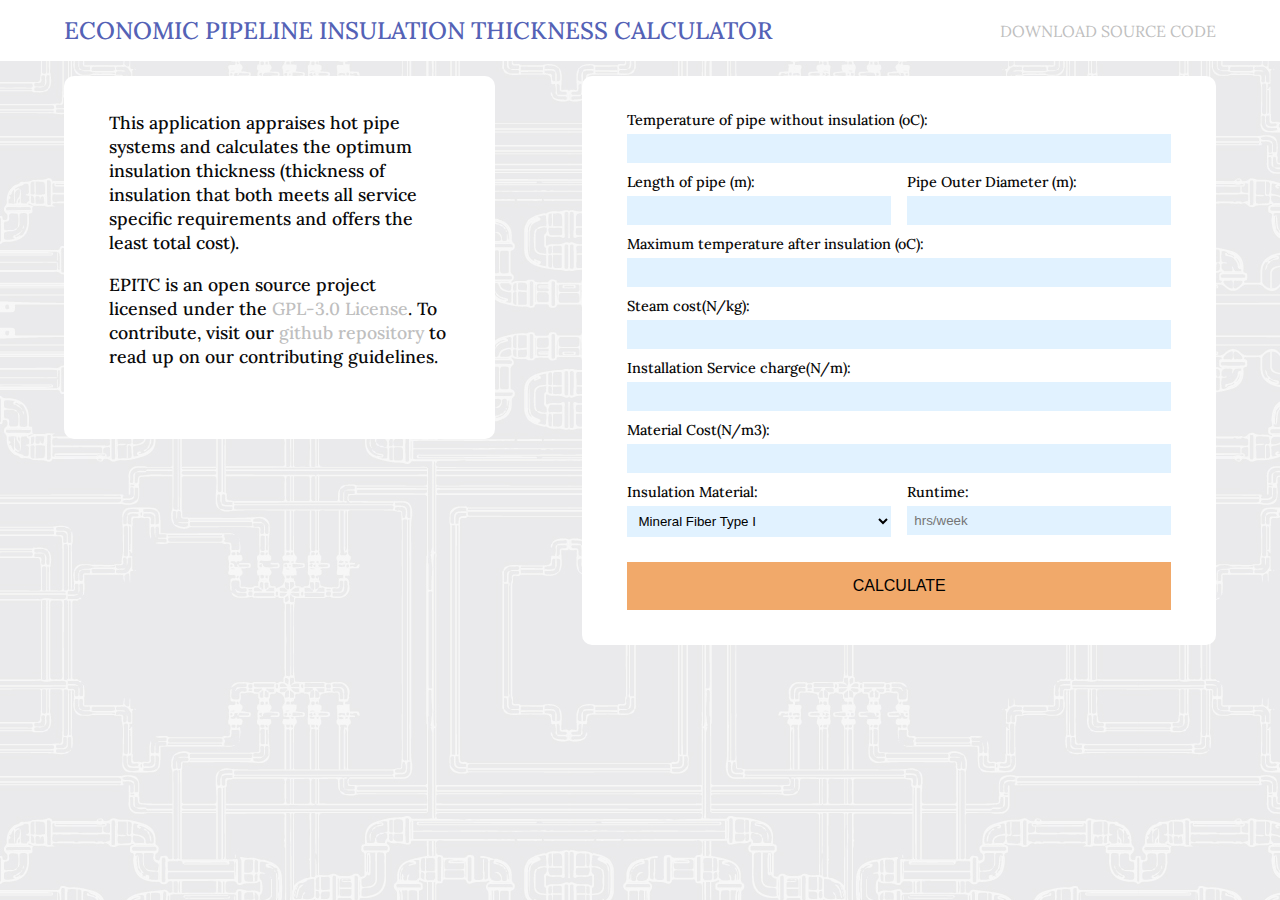
<file: templates/index.html>
<!DOCTYPE html>
<html lang="en">

<head>
    <meta charset="UTF-8">
    <meta name="viewport" content="width=device-width, initial-scale=1.0">
    <link rel="stylesheet" href="../static/style.css">
    <title>EPITC</title>
</head>

<body>
    <div class="header">
        <div class="heading">
            <a href="">
                <h1>ECONOMIC PIPELINE INSULATION THICKNESS CALCULATOR</h1>
            </a>
        </div>
        <a id="gh-link" href="https://github.com/cechiorlu/epitc" target="_blank" rel="noopener noreferrer">DOWNLOAD SOURCE CODE</a>
    </div>
    <div class="container">
        <div id="left-wrap">
            <div class="about">
                <p>
                    This application appraises hot pipe systems and calculates the optimum insulation
                    thickness (thickness of insulation that both meets all service specific requirements and offers the
                    least total cost).
                </p>
                <p>
                    EPITC is an open source project licensed under the <a
                        href="https://github.com/cechiorlu/epitc/blob/main/LICENSE" target="_blank"
                        rel="noopener noreferrer">GPL-3.0 License</a>. To contribute, visit our <a
                        href="https://github.com/cechiorlu/epitc" target="_blank" rel="noopener noreferrer">github
                        repository</a> to
                    read up on our contributing guidelines.
                </p>
                <p>

                </p>
            </div>
        </div>

        <div id="right-wrap">
            <div class="calculator">
                <form action="/calculate" method="post">
                    <div class="block">
                        <label for="temp1">Temperature of pipe without insulation (oC):</label>
                        <input type="text" name="temp1" id="temp1" required>
                    </div>
                    <div class="row">
                        <div class="block col-6">
                            <label for="pipe-length">Length of pipe (m):</label>
                            <input type="text" name="pipe_length" id="pipe-length" required>
                        </div>
                        <div class="block col-6">
                            <label for="pipe-size">Pipe Outer Diameter (m):</label>
                            <input type="text" name="pipe_size" id="pipe-size" required>
                        </div>
                    </div>
                    <div class="block">
                        <label for="temp2">Maximum temperature after insulation (oC):</label>
                        <input type="text" name="temp2" id="temp2" required>
                    </div>

                    <div class="block">
                        <label for="steam_cost">Steam cost(N/kg):</label>
                        <input type="text" name="steam_cost" id="steam_cost" required>
                    </div>
                    <div class="block">
                        <label for="service-charge">Installation Service charge(N/m):</label>
                        <input type="text" name="cost_per_length" id="service-charge" required>
                    </div>
                    <div class="block">
                        <label for="material-cost">Material Cost(N/m3):</label>
                        <input type="text" name="cost_per_volume" id="material-cost" required>
                    </div>

                    <div class="row">
                        <div class="block col-6">
                            <label for="Insulation-mat">Insulation Material:</label>
                            <select name="insulation_mat" id="insulation-mat">
                                <option value="mineral_fiber_1">Mineral Fiber Type I</option>
                                <option value="mineral_fiber_235">Mineral Fiber Type II,III,V</option>
                                <option value="cellular_glass">Cellular Glass</option>
                                <option value="calcium_silicate">Calcium Silicate</option>
                            </select>
                        </div>
                        <div class="block col-6">
                            <label for="runtime"> Runtime:</label>
                            <input type="text" name="runtime" id="runtime" placeholder="hrs/week">
                        </div>
                    </div>

                    <button type="submit">CALCULATE</button>
                </form>
            </div>
        </div>
    </div>

    <script src="../static/scripts.js"></script>

</body>

</html>
</file>
<file: static/style.css>
@import url('https://fonts.googleapis.com/css2?family=Lora:wght@400;500&display=swap');
* {
    margin: 0;
    padding: 0;
    box-sizing: border-box;
}

body {
    font-family: 'Lora', serif;
    background-color: #eaeaec;
    background-image: url(./images/background_img.jpg);
    background-repeat: repeat;
    overflow: hidden;
}

h1 {
    color: #5462B6;
    font-size: 1.5em;
    font-weight: 500;
}

p {
    font-size: 1.1rem;
    line-height: 1.5rem;
    padding-bottom: 1.1rem;
    color: #0A0A0A;
    font-weight: 500;
}

a {
    text-decoration: none;
    color: #bfbfbf;
    transition: all 0.35s ease 0s;
}

a:hover {
    color: #979797;
}

.header {
    width: 100%;
    padding: 15px 5%;
    background-color: #ffffff;
    display: flex;
    align-items: center;
    justify-content: space-between;
}

.container {
    width: 90%;
    margin: auto;
    padding-top: 15px;
    margin-bottom: 60px;
    display: flex;
    justify-content: space-between;
}

#left-wrap {
    width: 40%;
    padding-right: 30px;
}

#right-wrap {
    width: 55%;
    position: relative;
}

.calculator, .about {
    background-color: #ffffff;
    width: 100%;
    padding: 35px 45px;
    border-radius: 10px;
}

label {
    color: #0A0A0A;
    font-size: 0.9rem;
    font-weight: 500;
    width: 100%;
}

input {
    width: 100%;
    padding: 7px;
    margin-top: 5px;
    background-color: #e1f2ff;
    border: none;
}

select {
    width: 100%;
    padding: 7px;
    margin-top: 5px;
    background-color: #e1f2ff;
    border: none;
}

.block {
    width: 100%;
    display: flex;
    flex-direction: column;
    margin-bottom: 10px;
}

.row {
    display: flex;
    justify-content: space-between;
    width: 100%;
}

.col-6 {
    width: 48.5%;
}

button {
    width: 100%;
    padding: 10px;
    margin-top: 15px;
    border: none;
    background-color: #f1a96a;
    font-size: 1rem;
    font-weight: 500;
    cursor: pointer;
    transition: all 0.35s ease 0s;
}

button:hover {
    background-color: #f1bb6a;
}

#results {
    overflow-y: scroll;
    height: inherit;
}

.plots {
    width: 100%;
    height: 350px;
    background-color: #ffffff;
    padding: 15px;
    margin-bottom: 20px;
}

.table {
    background-color: #ffffff;
    width: 100%;
    padding: 15px;
    margin-bottom: 20px;
}

.add-info {
    width: 100%;
    height: 350px;
    background-color: #ffffff;
    padding: 15px;
}

#scroll-up {
    display: none;
    position: absolute;
    bottom: 5px;
    right: 30px;
    z-index: 99;
    background-color: #f1a96a;
    width: 45px;
    height: 45px;
    border-radius: 50%;
    cursor: pointer;
    text-align: center;
    transition: all 0.35s ease-in-out 0s;
}

#scroll-up:hover {
    background-color: #f1bb6a;
}

#arrow-up {
    width: 40px;
    height: 40px;
}

button {
    padding: 15px;
}

.pb-20 {
    padding-bottom: 20px;
}

.table {
    width: 100%;
    background-color: whitesmoke;
}

#results-table {
    width: 100%;
    border-collapse: collapse;
}

#results-table td, #results-table th {
    border: 1px solid #ddd;
    padding: 10px;
}

#results-table tr:nth-child(even) {
    background-color: #f2f2f2;
}

#results-table tr:hover {
    background-color: #ddd;
}

#results-table th {
    padding: 12px 10;
    text-align: left;
    background-color: #D9D9D9;
}

@media screen and (max-width: 980px) {
    body {
        overflow-y: auto;
    }
    .container {
        display: flex;
        flex-direction: column;
    }
    #left-wrap {
        width: 80%;
        padding-right: 0px;
        margin: auto;
        margin-bottom: 30px;
    }
    #right-wrap {
        width: 80%;
        margin: auto;
    }
}

@media screen and (max-width: 620px) {
   #gh-link{
       display: none;
   }

   h1{
       text-align: center;
   }

   .row{
       display: flex;
       flex-direction: column;
   }

   .col-6{
       width: 100%;
   }
}
</file>
